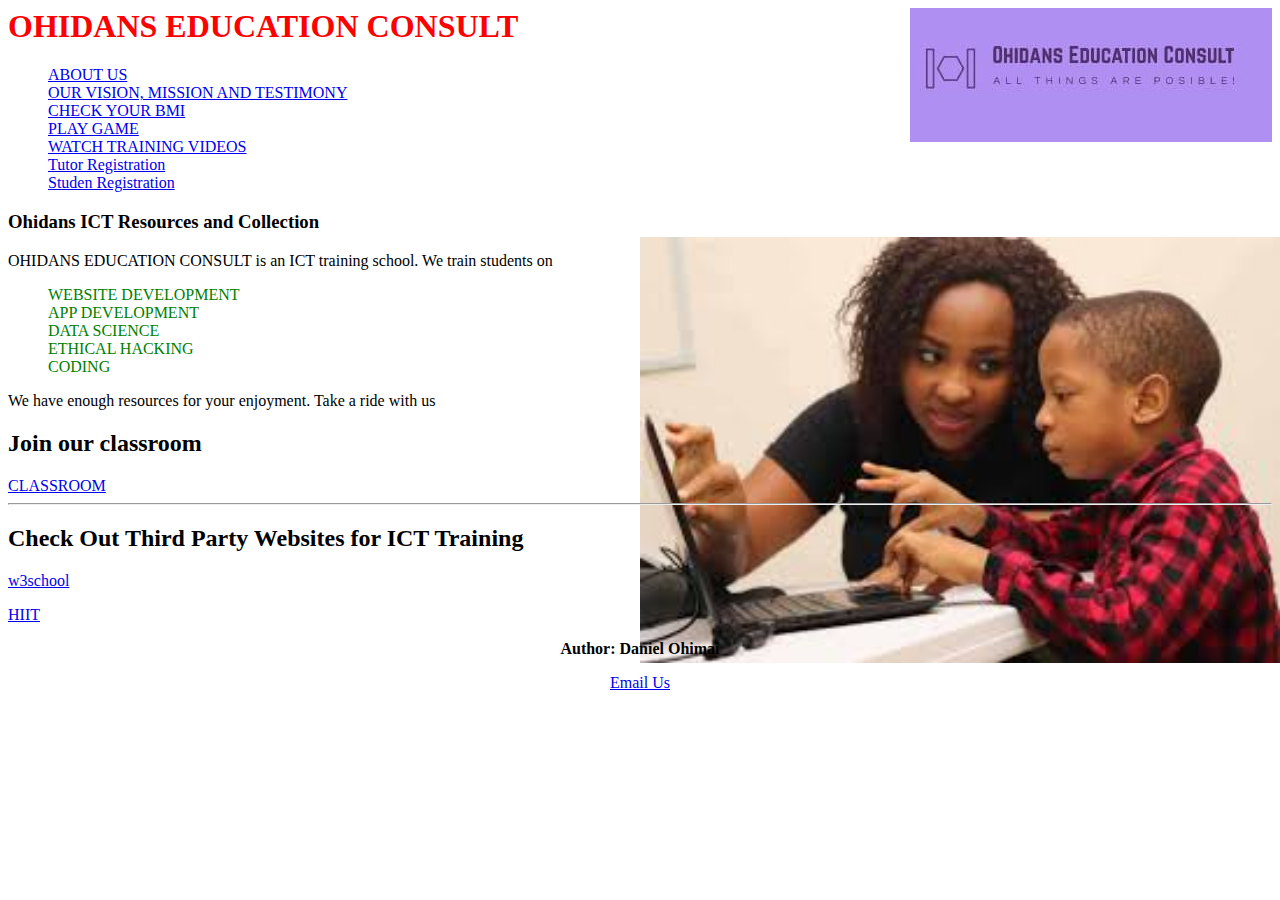
<file: index.html>
<Doctype>
    <html>
        <head>
            <meta name="Viewport" content="width:device-width, initial-scale=1.0;">
            <meta charset="UTF-8">
            <meta name="keywords" content="html,css, javascript,bmi,find work, 
            programming, itc training,ethical hacking">
            <meta name="description" content="ICT Training">
        </head>
        <body>
            <p> <img src="log.jpg", style="float: right;"</p>


            
            <style>
                body{ background-image: url(pic.jpg);
                background-repeat: no-repeat;
            background-attachment: fixed;
        background-size: 50%;
        background-position: right;}

                li{ display: block;
                    color: green;
                }
            </style>
            <h1 style="color: red";>OHIDANS EDUCATION CONSULT</h1>
            <nav>
            
                <ul>
                    <li><a href="ab.html">ABOUT US</Obj></a></li>
                    <li><a href="about.html">OUR VISION, MISSION AND TESTIMONY</a></li>
                    <li><a href="bmi.html">CHECK YOUR BMI</a></li>
                    <li><a href="game2.html">PLAY GAME</a></li>
                    <li><a href="www.youtube.com/@ohidans">WATCH TRAINING VIDEOS</a></li>
                    <li><a href="work_registration.html">Tutor Registration</a></li>
                    <li><a href="student.html">Studen Registration</Obj></a></li>
                    
                     
               </ul>
            </nav>
<h3>Ohidans ICT Resources and Collection</h3>
            <P>OHIDANS EDUCATION CONSULT is an ICT training school.
                We train students on <ul><li>WEBSITE DEVELOPMENT</li>
                <li>APP DEVELOPMENT</li>
            <li>DATA SCIENCE</li>
        <li>ETHICAL HACKING</li>
        <li>CODING</li></ul>
                We have enough resources for your enjoyment. Take a ride with 
                us
            </P>
    <h2>Join our classroom</h2>
    <a href="www.facebook.com/daniel/theclassroom"> CLASSROOM</a>
</div>
<hr>
<div>
<h2>Check Out Third Party Websites for ICT Training</h2>
<p><a href="www.w3school.com">w3school</a></p>
<p><a href="https://hiit.ng/homiap/292/">HIIT</a></p>


</div>
<footer style="text-align: center;">
    <p> <b>Author: Daniel Ohimai</b></p>
    <p></p><a href="mailto:danwealth80@gmail.com">Email Us</a></p>
</footer>



        </body>












    </html>
</file>
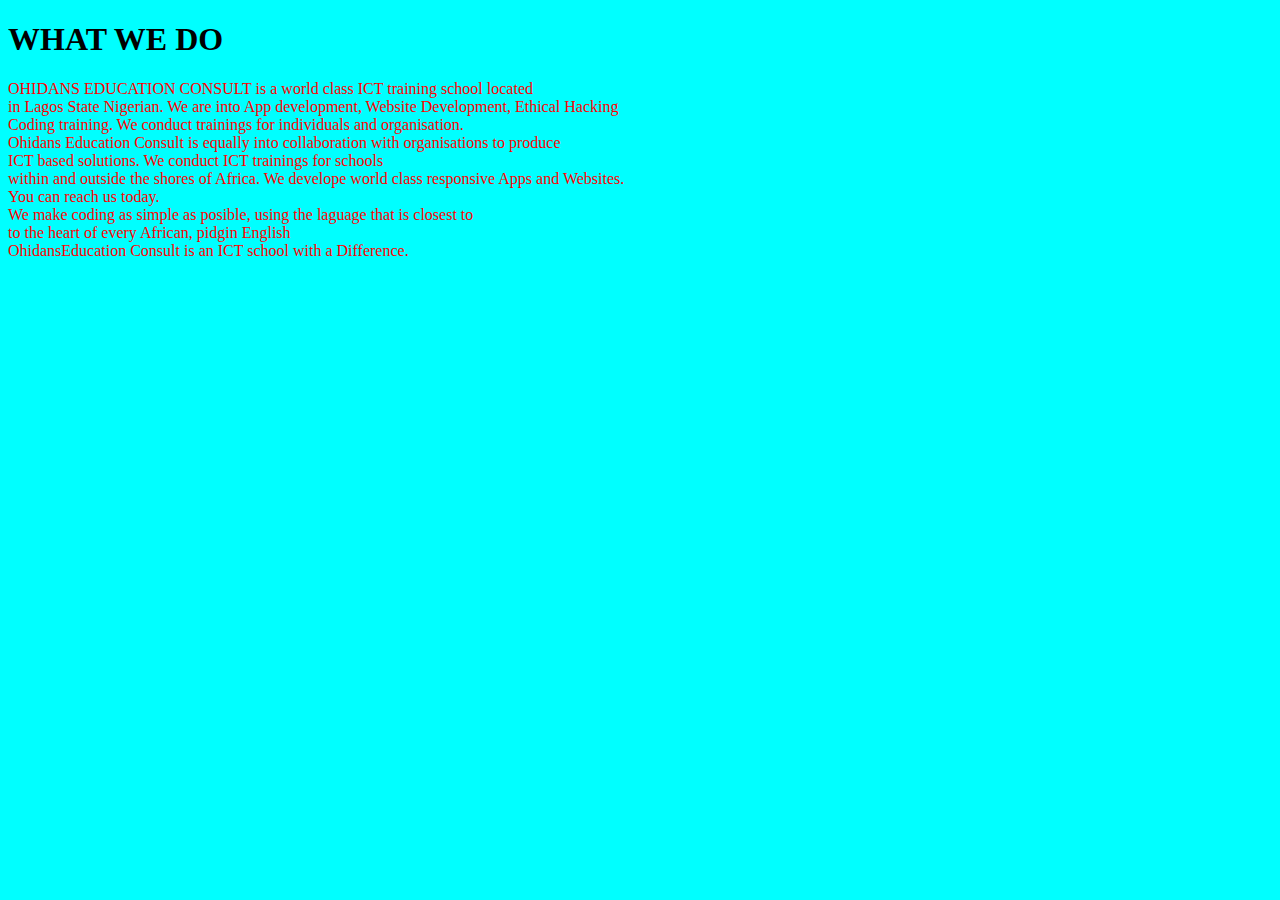
<file: ab.html>
<!DOCTYPE html>
<html>
<head>
  <meta name="author" content="Ohimai Daniel">
  <meta charset="utf-8">
  <meta name="viewport" content="width=device-width, initial-scale=1.0">
  <meta name="viewport" content="width=device-width, initial-scale=1">
</head>
<body>
<h1>WHAT WE DO</h1>
<p style="color: red;">OHIDANS EDUCATION CONSULT is a world class ICT training school located<br>
in Lagos State Nigerian. We are into App development, Website Development, Ethical Hacking<br>
Coding training. We conduct trainings for individuals and organisation.<br>
Ohidans Education Consult is equally into collaboration with organisations to produce<br>
ICT based solutions. We conduct ICT trainings for schools<br> within and outside the shores of Africa.
We develope world class responsive Apps and Websites.<br>
You can reach us today.<br>
We make coding as simple as posible, using the laguage that is closest to <br>
to the heart of every African, pidgin English<br>
OhidansEducation Consult is an ICT school with a Difference.</p>
<style>
    body{
        background-color: aqua;
    }




</style>


</body>
</html>
</file>
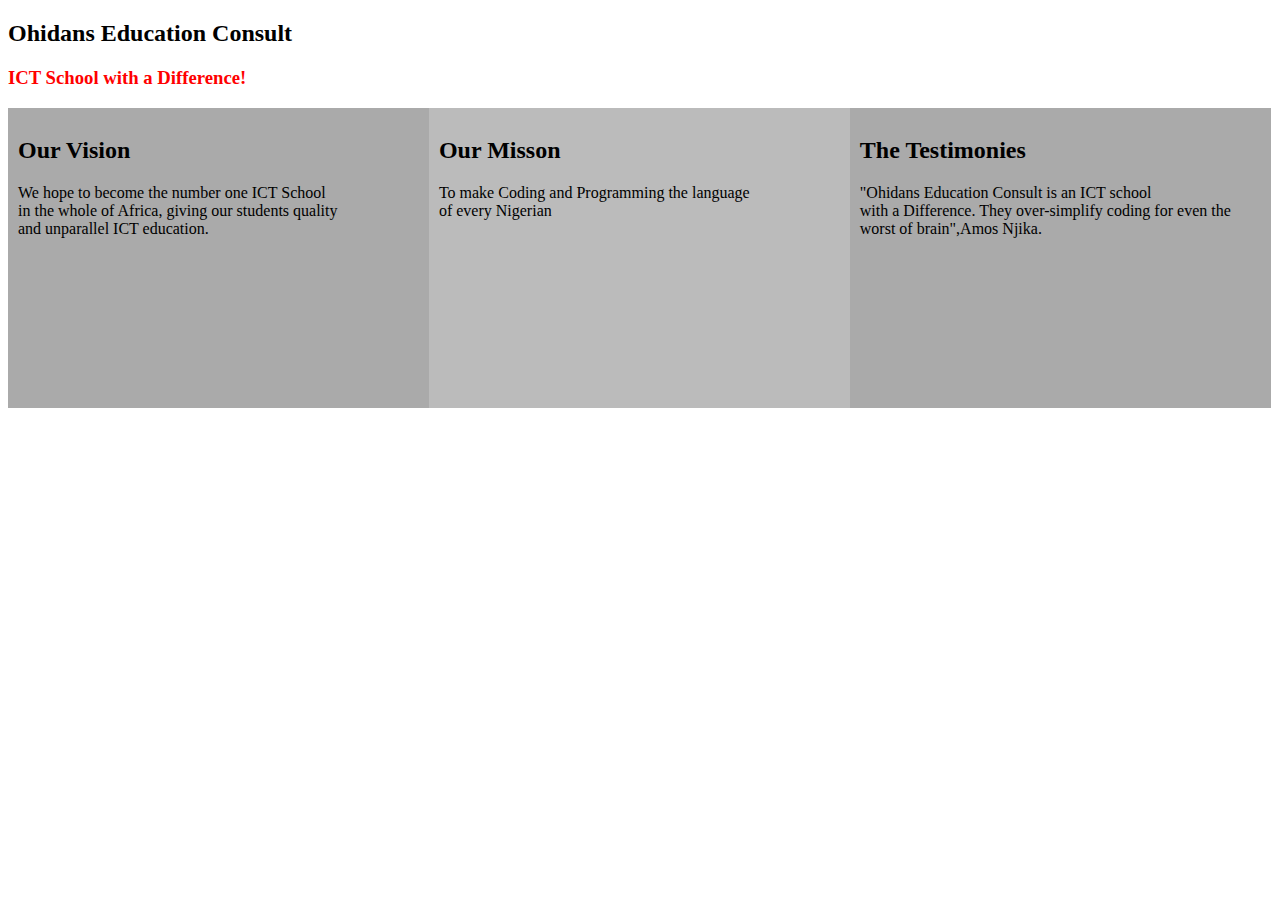
<file: about.html>
<!DOCTYPE html>
<html>
<head>
  <meta name="author" content="Ohimai Daniel">
  <meta charset="utf-8">
  <meta name="viewport" content="width=device-width, initial-scale=1.0">
  <meta name="viewport" content="width=device-width, initial-scale=1">
</head>
<style>
* {
  box-sizing: border-box;
}

/* Create two equal columns that floats next to each other */
.column {
  float: left;
  width: 33.3%;
  padding: 10px;
  height: 300px; /* Should be removed. Only for demonstration */
}

/* Clear floats after the columns */
.row:after {
  content: "";
  display: table;
  clear: both;
}
</style>
</head>
<body>

<h2>Ohidans Education Consult</h2>
<h3 style="color: red;"> ICT School with a Difference!</h3>

<div class="row">
  <div class="column" style="background-color:#aaa;">
    <h2>Our Vision</h2>
    <p>We hope to become the number one ICT School<br>
      in the whole of Africa, giving our students quality<br>
      and unparallel ICT education.<br></p>
  </div>
  <div class="column" style="background-color:#bbb;">
    <h2>Our Misson</h2>
    <p>To make Coding and Programming the language<br>
      of every Nigerian
    </p>
  </div>
  <div class="column" style="background-color:#aaa;">
    <h2>The Testimonies</h2>
    <p>"Ohidans Education Consult is an ICT school<br>
      with a Difference. They over-simplify coding for even the<br>
      worst of brain",Amos Njika.<br></p>
  </div>
</div>

</body>
</html>
</file>
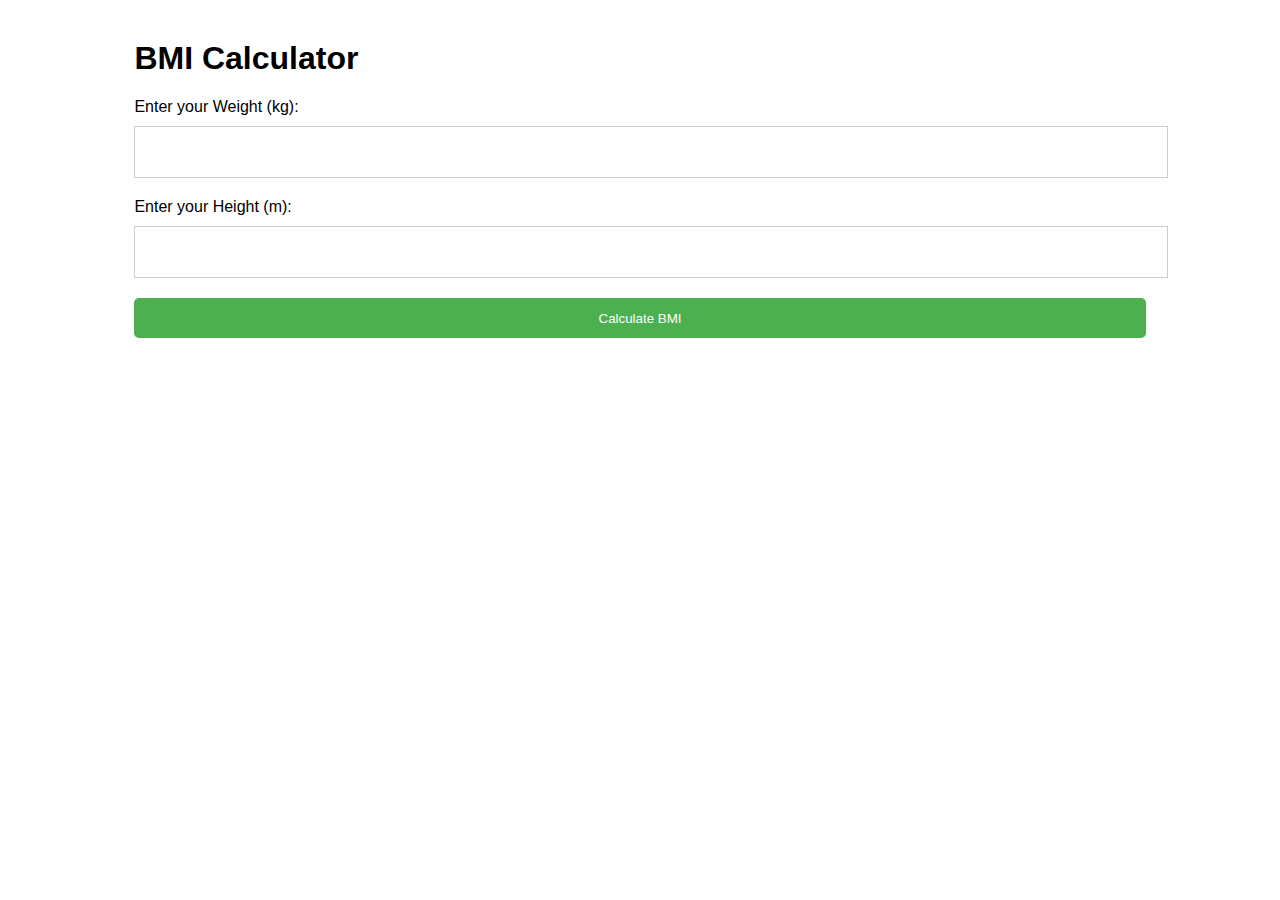
<file: bmi.html>
<!DOCTYPE html>
<html lang="en">
<head>
    <meta charset="UTF-8">
    <meta name="viewport" content="width=device-width, initial-scale=1.0">
    <title>BMI Calculator</title>
    <style>
        body {
            font-family: Arial, sans-serif;
        }
        
        #bmi-container {
            width: 80%;
            margin: 40px auto;
        }
        
        label {
            display: block;
            margin-bottom: 10px;
        }
        
        input[type="number"] {
            width: 100%;
            height: 30px;
            margin-bottom: 20px;
            padding: 10px;
            border: 1px solid #ccc;
        }
        
        button {
            width: 100%;
            height: 40px;
            background-color: #4CAF50;
            color: #fff;
            padding: 10px;
            border: none;
            border-radius: 5px;
            cursor: pointer;
        }
        
        button:hover {
            background-color: #3e8e41;
        }
        
        #result {
            margin-top: 20px;
            font-size: 24px;
            font-weight: bold;
        }
    </style>
</head>
<body>
    <div id="bmi-container">
        <h1>BMI Calculator</h1>
        <form>
            <label for="weight"> Enter your Weight (kg):</label>
            <input type="number" id="weight" required>
            
            <label for="height"> Enter your Height (m):</label>
            <input type="number" id="height" step="0.01" required>
            
            <button id="calculate-bmi">Calculate BMI</button>
        </form>
        <div id="result"></div>
    </div>

    <script>
        const calculateBMIButton = document.getElementById('calculate-bmi');
        const weightInput = document.getElementById('weight');
        const heightInput = document.getElementById('height');
        const resultElement = document.getElementById('result');

        calculateBMIButton.addEventListener('click', (e) => {
            e.preventDefault();

            const weight = parseFloat(weightInput.value);
            const height = parseFloat(heightInput.value);

            const bmi = weight / (height ** 2);

            let result;

            if (bmi < 18.5) {
                result = 'you are Underweight';
            } else if (bmi < 25) {
                result = 'Normal';
            } else if (bmi < 30) {
                result = 'You are Overweight';
            } else {
                result = 'You are Obese';
            }

            resultElement.textContent = `Your BMI is ${bmi.toFixed(2)} (${result})`;
        });
    </script>
</body>
</html>
</file>
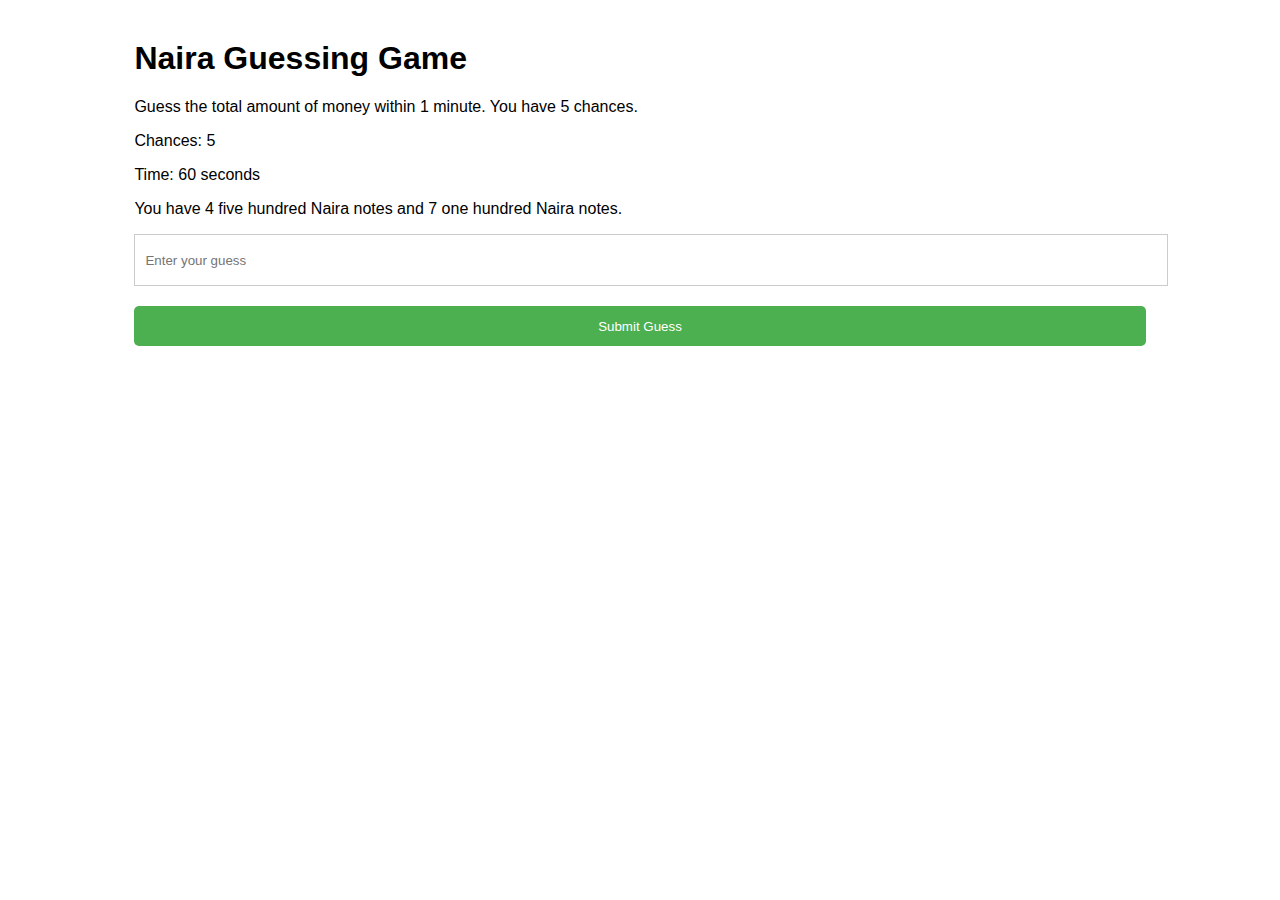
<file: game.html>
<!DOCTYPE html>
<html lang="en">
<head>
    <meta charset="UTF-8">
    <meta name="viewport" content="width=device-width, initial-scale=1.0">
    <title>Naira Guessing Game</title>
    <style>
        body {
            font-family: Arial, sans-serif;
        }
        
        #game-container {
            width: 80%;
            margin: 40px auto;
        }
        
        label {
            display: block;
            margin-bottom: 10px;
        }
        
        input[type="number"] {
            width: 100%;
            height: 30px;
            margin-bottom: 20px;
            padding: 10px;
            border: 1px solid #ccc;
        }
        
        button {
            width: 100%;
            height: 40px;
            background-color: #4CAF50;
            color: #fff;
            padding: 10px;
            border: none;
            border-radius: 5px;
            cursor: pointer;
        }
        
        button:hover {
            background-color: #3e8e41;
        }
        
        #result {
            margin-top: 20px;
            font-size: 24px;
            font-weight: bold;
        }
    </style>
</head>
<body>
    <div id="game-container">
        <h1>Naira Guessing Game</h1>
        <p id="instructions">Guess the total amount of money within 1 minute. You have 5 chances.</p>
        <p id="chances">Chances: 5</p>
        <p id="time">Time: 60 seconds</p>
        <p id="amount"></p>
        <input type="number" id="guess" placeholder="Enter your guess">
        <button id="submit-guess">Submit Guess</button>
        <div id="result"></div>
    </div>

    <script>
        let chances = 5;
        let time = 60;
        let amount = 0;
        let hundredNairaNotes = Math.floor(Math.random() * 10) + 1;
        let fiveHundredNairaNotes = Math.floor(Math.random() * 10) + 1;
        amount = hundredNairaNotes * 100 + fiveHundredNairaNotes * 500;

        document.getElementById('amount').textContent = `You have ${fiveHundredNairaNotes} five hundred Naira notes and ${hundredNairaNotes} one hundred Naira notes.`;

        let intervalId = setInterval(() => {
            time--;
            document.getElementById('time').textContent = `Time: ${time} seconds`;
            if (time === 0) {
                clearInterval(intervalId);
                document.getElementById('result').textContent = 'Time Over!';
                document.getElementById('submit-guess').disabled = true;
            }
        }, 1000);

        document.getElementById('submit-guess').addEventListener('click', () => {
            let guess = parseInt(document.getElementById('guess').value);
            if (guess === amount) {
                document.getElementById('result').textContent = 'You Won!';
                document.getElementById('submit-guess').disabled = true;
            } else {
                chances--;
                document.getElementById('chances').textContent = `Chances: ${chances}`;
                if (chances === 0) {
                    document.getElementById('result').textContent = 'Game Over!';
                    document.getElementById('submit-guess').disabled = true;
                }
            }
        });
    </script>
</body>
</html>
</file>
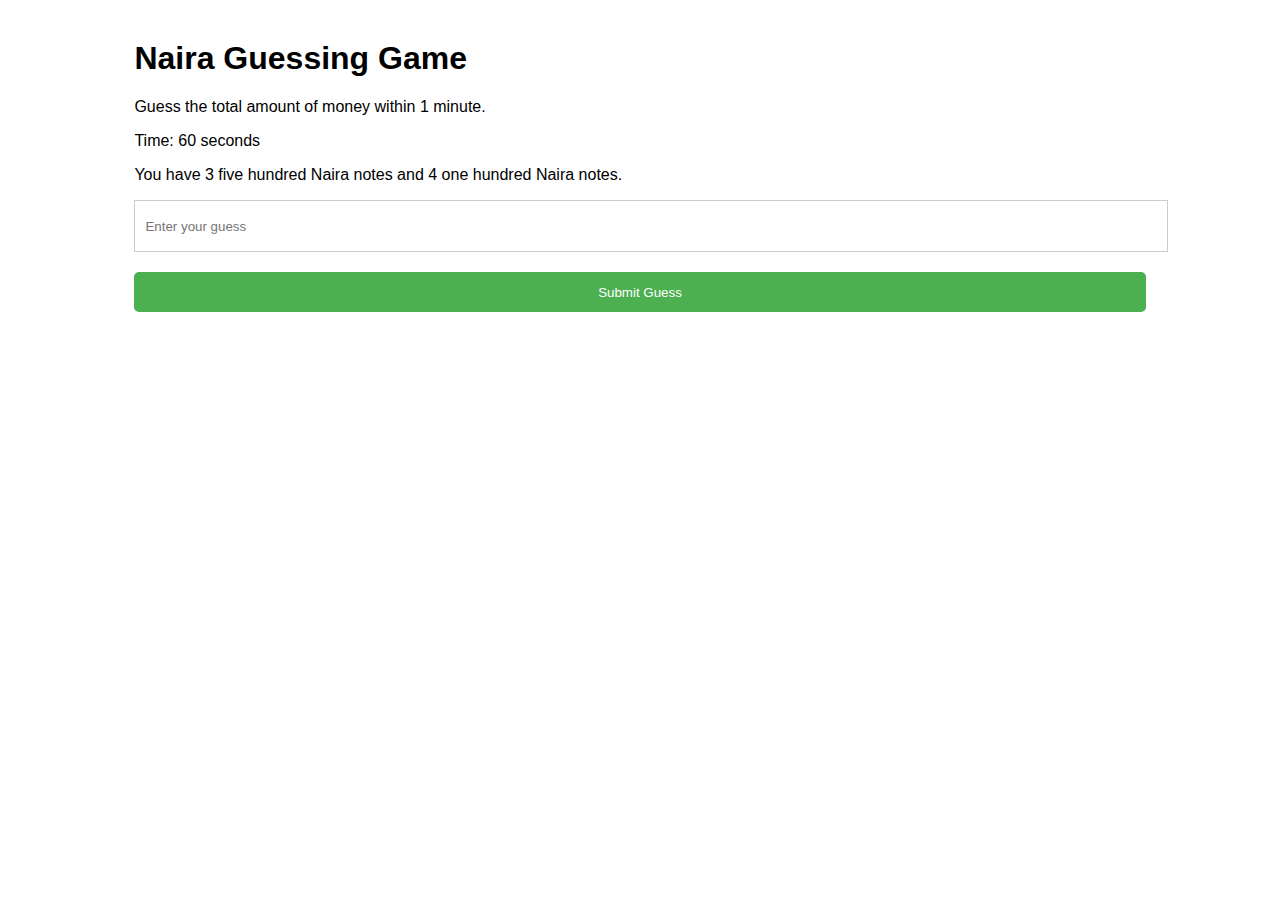
<file: game2.html>
<!DOCTYPE html>
<html lang="en">
<head>
    <meta charset="UTF-8">
    <meta name="viewport" content="width=device-width, initial-scale=1.0">
    <title>Naira Guessing Game</title>
    <style>
        body {
            font-family: Arial, sans-serif;
        }
        
        #game-container {
            width: 80%;
            margin: 40px auto;
        }
        
        label {
            display: block;
            margin-bottom: 10px;
        }
        
        input[type="number"] {
            width: 100%;
            height: 30px;
            margin-bottom: 20px;
            padding: 10px;
            border: 1px solid #ccc;
        }
        
        button {
            width: 100%;
            height: 40px;
            background-color: #4CAF50;
            color: #fff;
            padding: 10px;
            border: none;
            border-radius: 5px;
            cursor: pointer;
        }
        
        button:hover {
            background-color: #3e8e41;
        }
        
        #result {
            margin-top: 20px;
            font-size: 24px;
            font-weight: bold;
        }
    </style>
</head>
<body>
    <div id="game-container">
        <h1>Naira Guessing Game</h1>
        <p id="instructions">Guess the total amount of money within 1 minute.</p>
        <p id="time">Time: 60 seconds</p>
        <p id="amount"></p>
        <input type="number" id="guess" placeholder="Enter your guess">
        <button id="submit-guess">Submit Guess</button>
        <button id="try-again" style="display: none;">Try Again</button>
        <div id="result"></div>
    </div>

    <script>
        let time = 60;
        let amount = 0;
        let hundredNairaNotes = Math.floor(Math.random() * 10) + 1;
        let fiveHundredNairaNotes = Math.floor(Math.random() * 10) + 1;
        amount = hundredNairaNotes * 100 + fiveHundredNairaNotes * 500;

        document.getElementById('amount').textContent = `You have ${fiveHundredNairaNotes} five hundred Naira notes and ${hundredNairaNotes} one hundred Naira notes.`;

        let intervalId = setInterval(() => {
            time--;
            document.getElementById('time').textContent = `Time: ${time} seconds`;
            if (time === 0) {
                clearInterval(intervalId);
                document.getElementById('result').textContent = 'Game Over!';
                document.getElementById('submit-guess').disabled = true;
                document.getElementById('try-again').style.display = 'none';
            } else if (time === 30) {
                document.getElementById('result').textContent = 'Half time!';
            }
        }, 1000);

        document.getElementById('submit-guess').addEventListener('click', () => {
            let guess = parseInt(document.getElementById('guess').value);
            if (guess === amount) {
                document.getElementById('result').textContent = 'You Won!';
                document.getElementById('submit-guess').disabled = true;
                document.getElementById('try-again').style.display = 'none';
            } else {
                document.getElementById('result').textContent = 'Try Again!';
                document.getElementById('try-again').style.display = 'block';
            }
        });

        document.getElementById('try-again').addEventListener('click', () => {
            document.getElementById('guess').value = '';
            document.getElementById('result').textContent = '';
            document.getElementById('try-again').style.display = 'none';
        });
    </script>
</body>
</html>
</file>
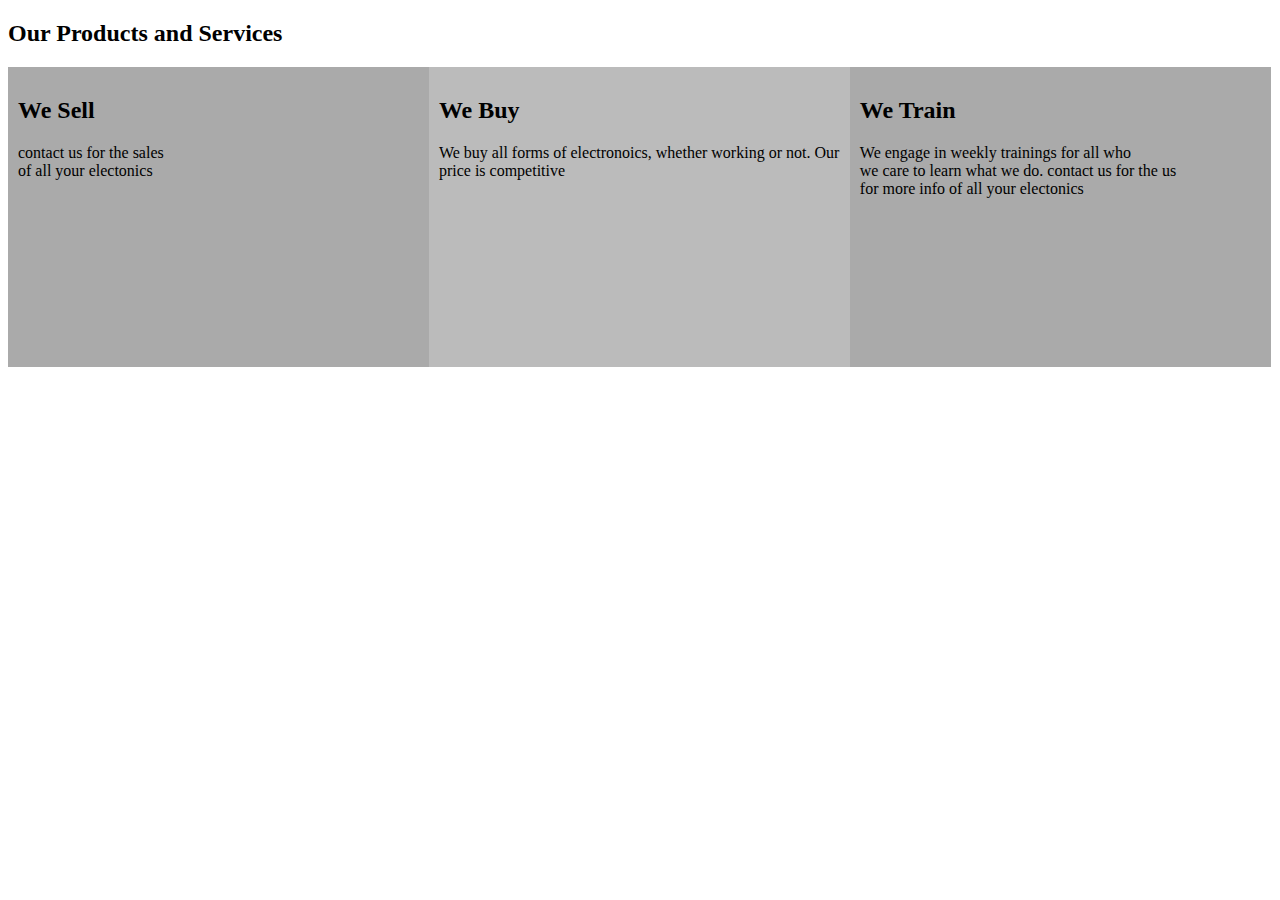
<file: res.html>
<!DOCTYPE html>
<html>
<head>
  <meta name="author" content="Ohimai Daniel">
  <meta charset="utf-8">
  <meta name="viewport" content="width=device-width, initial-scale=1.0">
  <meta name="viewport" content="width=device-width, initial-scale=1">
</head>
<style>
* {
  box-sizing: border-box;
}

/* Create two equal columns that floats next to each other */
.column {
  float: left;
  width: 33.3%;
  padding: 10px;
  height: 300px; /* Should be removed. Only for demonstration */
}

/* Clear floats after the columns */
.row:after {
  content: "";
  display: table;
  clear: both;
}
</style>
</head>
<body>

<h2>Our Products and Services</h2>

<div class="row">
  <div class="column" style="background-color:#aaa;">
    <h2>We Sell</h2>
    <p>contact us for the sales<br>
    of all your electonics</p>
  </div>
  <div class="column" style="background-color:#bbb;">
    <h2>We Buy</h2>
    <p>We buy all forms of electronoics, whether working or
      not. Our price is competitive
    </p>
  </div>
  <div class="column" style="background-color:#aaa;">
    <h2>We Train</h2>
    <p>We engage in weekly trainings for all who<br>
      we care to learn what we do. contact us for the us<br>
      for more info
    of all your electonics</p>
  </div>
</div>

</body>
</html>
</file>
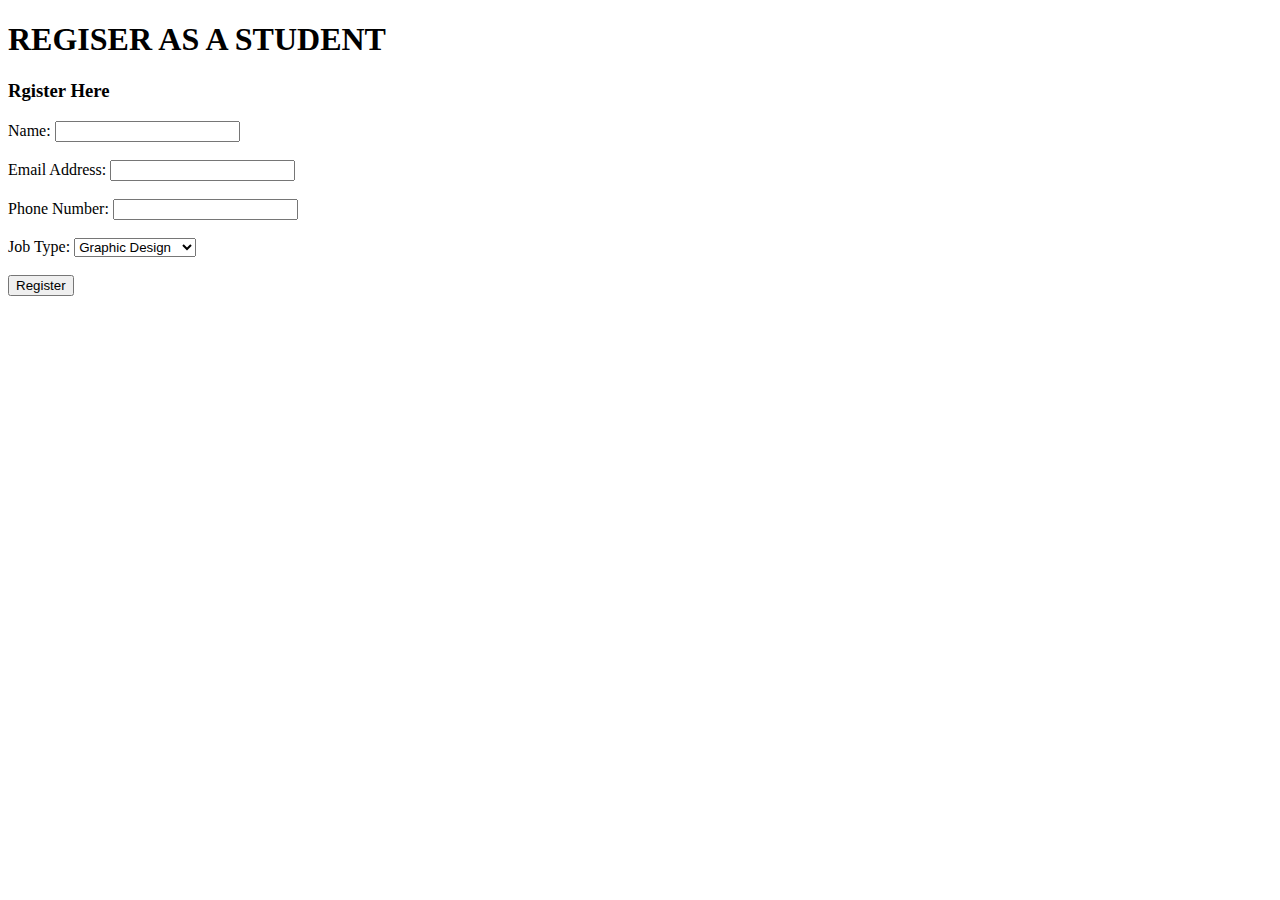
<file: student.html>
<!DOCTYPE html>
<html>
<head>
  <title>Student_Registration</title>
</head>
<body>
  <h1>REGISER AS A STUDENT</h1>
  <H3>Rgister Here</H3>
  <form action="store_worker_data.php" method="post">
    <label for="name">Name:</label>
    <input type="text" id="name" name="name"><br><br>
    <label for="address">Email Address:</label>
    <input type="text" id="email_address" name="email_address"><br><br>
    <label for="phone_number">Phone Number:</label>
    <input type="text" id="phone_number" name="phone_number"><br><br>
    <label for="job_type">Job Type:</label>
    <select id="job_type" name="job_type">
      <option value="Graphic Design">Graphic Design</option>
      <option value="Web Developer">Web Developer</option>
      <option value="Digital Marketing">Digital Marketing</option>
      <option value="Content Writer">Content Writer</option>
      <option value="App Developer">App Developer</option>
      <option value="Coding Tutor">Coding Tutor</option>
    </select><br><br>
    <input type="submit" value="Register">
  </form>
</body>
</html>
</file>
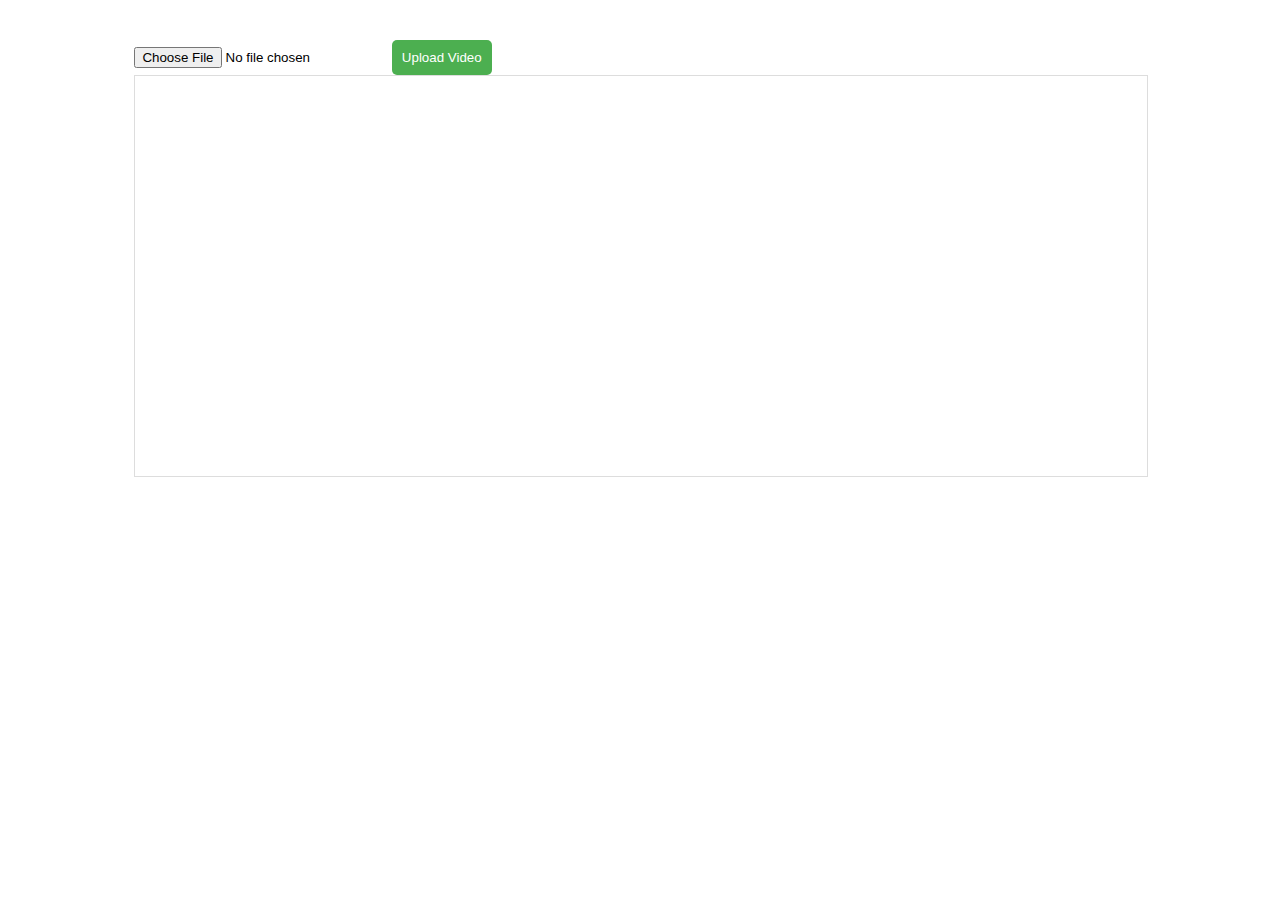
<file: video.html>
<!DOCTYPE html>
<html lang="en">
<head>
    <meta charset="UTF-8">
    <meta name="viewport" content="width=device-width, initial-scale=1.0">
    <title>Video Uploader</title>
    <style>
        body {
            font-family: Arial, sans-serif;
        }
        
        #video-container {
            width: 80%;
            margin: 40px auto;
        }
        
        #video-upload {
            padding: 10px;
            border: none;
            border-radius: 5px;
            background-color: #4CAF50;
            color: #fff;
            cursor: pointer;
        }
        
        #video-upload:hover {
            background-color: #3e8e41;
        }
        
        #video-screen {
            width: 100%;
            height: 400px;
            border: 1px solid #ddd;
        }
    </style>
</head>
<body>
    <div id="video-container">
        <input type="file" id="video-input" accept="video/*">
        <button id="video-upload">Upload Video</button>
        <div id="video-screen"></div>
    </div>

    <script>
        const videoInput = document.getElementById('video-input');
        const videoUploadButton = document.getElementById('video-upload');
        const videoScreen = document.getElementById('video-screen');

        videoUploadButton.addEventListener('click', () => {
            const file = videoInput.files[0];
            const videoUrl = URL.createObjectURL(file);

            const videoElement = document.createElement('video');
            videoElement.src = videoUrl;
            videoElement.controls = true;
            videoElement.width = '100%';
            videoElement.height = '100%';

            videoScreen.innerHTML = '';
            videoScreen.appendChild(videoElement);
        });
    </script>
</body>
</html>
</file>
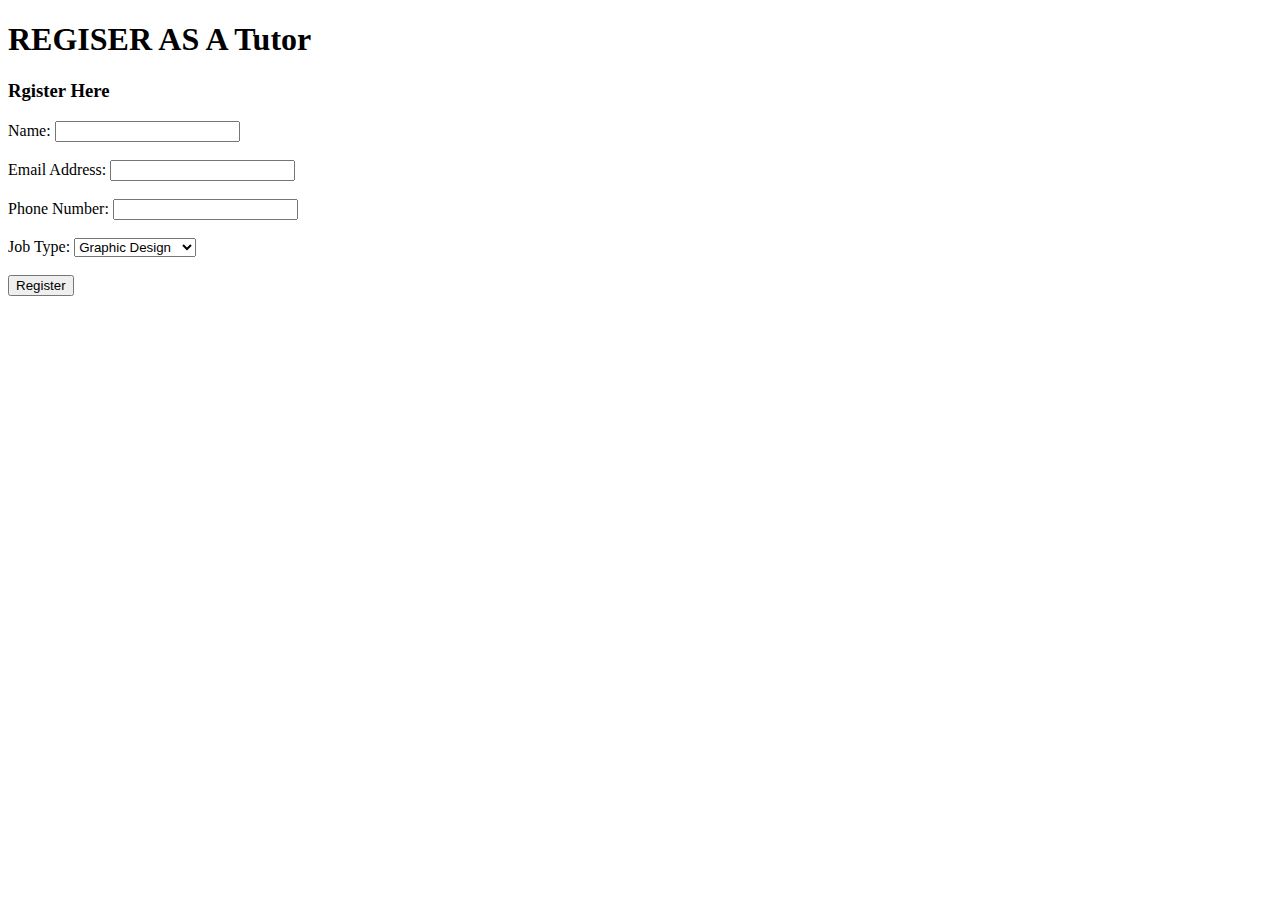
<file: work_registration.html>
<!DOCTYPE html>
<html>
<head>
  <title>Tutor_Registration</title>
</head>
<body>
  <h1>REGISER AS A Tutor</h1>
  <H3>Rgister Here</H3>
  <form action="store_worker_data.php" method="post">
    <label for="name">Name:</label>
    <input type="text" id="name" name="name"><br><br>
    <label for="address">Email Address:</label>
    <input type="text" id="email_address" name="email_address"><br><br>
    <label for="phone_number">Phone Number:</label>
    <input type="text" id="phone_number" name="phone_number"><br><br>
    <label for="job_type">Job Type:</label>
    <select id="job_type" name="job_type">
      <option value="Graphic Design">Graphic Design</option>
      <option value="Web Developer">Web Developer</option>
      <option value="Digital Marketing">Digital Marketing</option>
      <option value="Content Writer">Content Writer</option>
      <option value="App Developer">App Developer</option>
      <option value="Coding Tutor">Coding Tutor</option>
    </select><br><br>
    <input type="submit" value="Register">
  </form>
</body>
</html>
</file>
